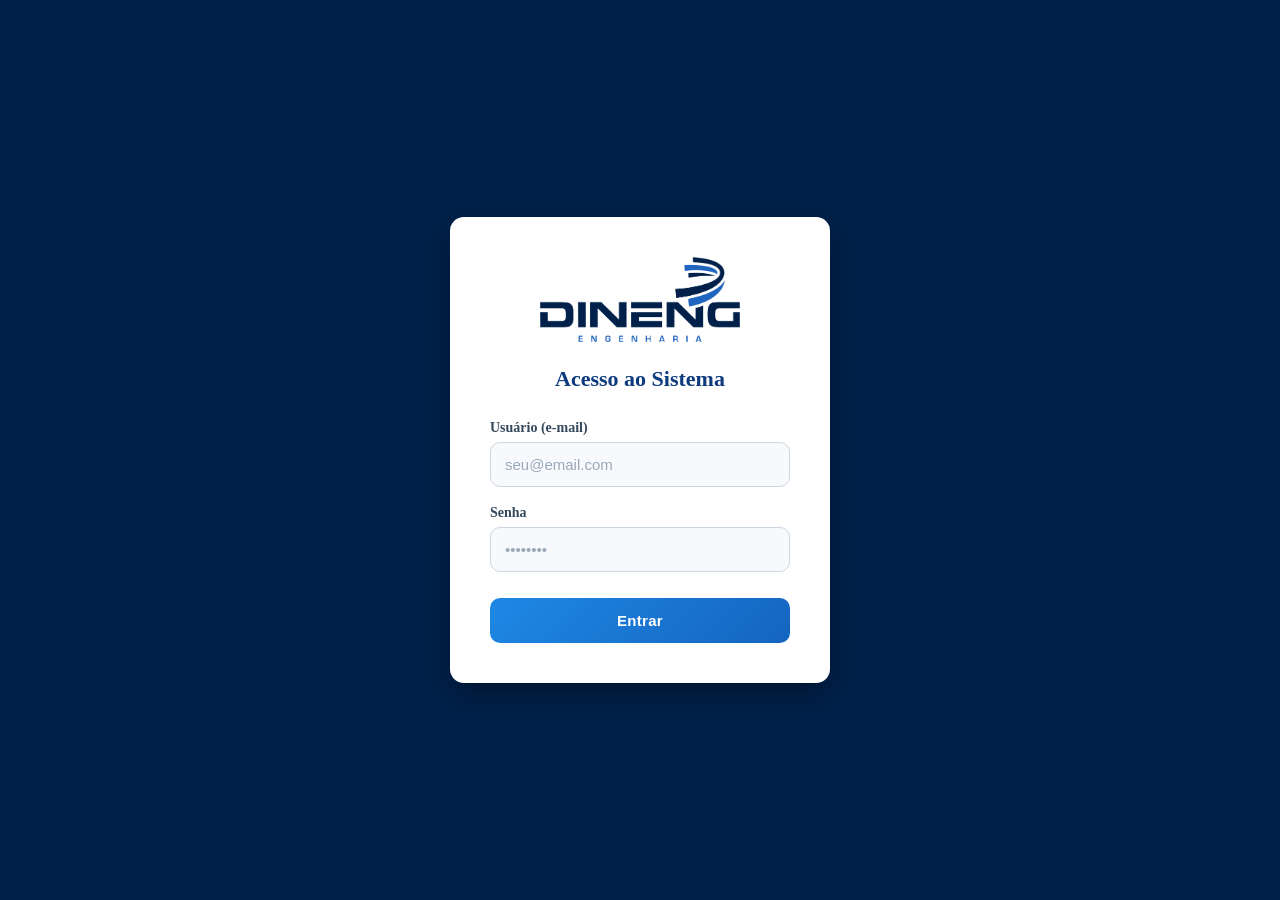
<file: index.html>
<!DOCTYPE html>
<html lang="pt-BR">
<head>
  <meta charset="UTF-8">
  <meta name="viewport" content="width=device-width, initial-scale=1.0">
  <title>Login — Gestão de Obras</title>
  <link rel="stylesheet" href="css/login.css">
</head>
<body>
  <div class="login-fundo">
    <div class="login-card">
      <img src="assets/img/logo_login.png" alt="Logo" class="login-logo">
      <h1>Acesso ao Sistema</h1>

      <!-- Etapa 1: login -->
      <form id="form-login">
        <label for="usuario">Usuário (e-mail)</label>
        <input type="email" id="usuario" placeholder="seu@email.com" required autocomplete="username">

        <label for="senha">Senha</label>
        <input type="password" id="senha" placeholder="••••••••" autocomplete="current-password">

        <p id="login-erro" class="login-erro"></p>
        <button type="submit" class="btn">Entrar</button>
      </form>

      <!-- Etapa 2: definir senha no primeiro acesso -->
      <form id="form-definir-senha" style="display:none;">
        <p style="text-align:center;color:#c9d6e8;margin-bottom:18px;">Primeiro acesso: defina sua senha para continuar.</p>

        <label for="nova-senha-login">Nova senha</label>
        <input type="password" id="nova-senha-login" autocomplete="new-password">

        <label for="confirmar-senha-login">Confirmar senha</label>
        <input type="password" id="confirmar-senha-login" autocomplete="new-password">

        <p id="senha-erro" class="login-erro"></p>
        <button type="submit" class="btn">Salvar e entrar</button>
      </form>
    </div>
  </div>
  <script src="js/api.js"></script>
  <script src="js/auth.js"></script>
</body>
</html>
</file>
<file: css/login.css>
/* ===== Reset: sem margens, tela cheia, sem rolagem ===== */
html, body {
  margin: 0;
  padding: 0;
  height: 100%;
  overflow: hidden;
}

/* ===== Tela de login ===== */
.login-fundo {
  height: 100vh;
  height: 100dvh; /* viewport dinâmica (mobile)*/
  width: 100vw;
  display: flex;
  align-items: center;      /* centro vertical permanente */
  justify-content: center;  /* centro horizontal permanente */
  background: rgb(1, 33, 74);
  overflow: hidden;         /* fora a barra de rolagem */
  padding: 16px;
  box-sizing: border-box;
}

/* ===== Card branco central ===== */
.login-card {
  background: #ffffff;
  border-radius: 14px;
  box-shadow: 0 10px 30px rgba(0, 0, 0, 0.35);
  padding: 40px;
  width: 100%;
  max-width: 380px;
  max-height: calc(100vh - 32px);
  max-height: calc(100dvh - 32px);
  overflow-y: auto; /* se faltar espaço, o scroll fica dentro do card */
  box-sizing: border-box;
}

.login-card .login-logo {
  display: block;
  margin: 0 auto 24px;
  max-width: 200px;
  max-height: 120px;
  width: auto;
  height: auto;
  object-fit: contain;
}

.login-card h1 {
  font-size: 22px;
  text-align: center;
  margin-bottom: 28px;
  color: #0d3b7d;
}

/* ===== Campos (Usuário / Senha) ===== */
.login-card label {
  display: block;
  margin-bottom: 6px;
  color: #33475b;
  font-size: 14px;
  font-weight: 600;
}

.login-card input {
  display: block;
  width: 100%;
  padding: 13px 14px;
  margin-bottom: 18px;
  border: 1px solid #ccd6e0;
  border-radius: 10px;
  background: #f7f9fc;
  color: #1a2b3d;
  font-size: 15px;
  outline: none;
  box-sizing: border-box;
  transition: border-color 0.2s ease, background 0.2s ease, box-shadow 0.2s ease;
}

.login-card input::placeholder {
  color: #9aa8b8;
}

.login-card input:focus {
  border-color: #1e88e5;
  background: #ffffff;
  box-shadow: 0 0 0 3px rgba(30, 136, 229, 0.18);
}

/* ===== Erro de login ===== */
.login-erro {
  display: none; /* o auth.js ativa quando o login falha */
  background: #fdecea;
  border: 1px solid #f5c2c2;
  color: #c0392b;
  padding: 10px;
  border-radius: 8px;
  font-size: 13px;
  margin-bottom: 16px;
  text-align: center;
}

.login-erro.visivel {
  display: block;
}

/* ===== Botão ===== */
.login-card .btn {
  width: 100%;
  padding: 14px;
  margin-top: 8px;
  border: none;
  border-radius: 10px;
  background: linear-gradient(135deg, #1e88e5, #1565c0);
  color: #ffffff;
  font-size: 15px;
  font-weight: 700;
  letter-spacing: 0.3px;
  cursor: pointer;
  transition: filter 0.2s ease, box-shadow 0.2s ease, transform 0.15s ease;
}

.login-card .btn:hover {
  filter: brightness(1.1);
  box-shadow: 0 6px 18px rgba(21, 101, 192, 0.45);
  transform: translateY(-1px);
}

.login-card .btn:active {
  transform: translateY(0);
  filter: brightness(0.95);
}

.login-card .btn:disabled {
  opacity: 0.6;
  cursor: not-allowed;
}
</file>
<file: css/fonts.css>
/* ===== Fontes do sistema ===== */
@import url('https://fonts.googleapis.com/css2?family=Inter:wght@400;500;600;700&display=swap');

:root {
  --fonte-principal: 'Inter', sans-serif;
}
</file>
<file: css/style.css>
/* ===== Estilos globais ===== */
:root {
  /* Paleta — ajuste aqui e o sistema inteiro muda */
  --cor-primaria: #1a73e8;
  --cor-primaria-escura: #1557b0;
  --cor-fundo: #f4f6f9;
  --cor-card: #ffffff;
  --cor-texto: #1f2937;
  --cor-texto-suave: #6b7280;
  --cor-borda: #e5e7eb;
  --cor-sucesso: #16a34a;
  --cor-erro: #dc2626;
  --cor-alerta: #f59e0b;

  --raio-borda: 10px;
  --sombra-card: 0 1px 3px rgba(0, 0, 0, 0.08);
}

* {
  margin: 0;
  padding: 0;
  box-sizing: border-box;
}

body {
  font-family: var(--fonte-principal);
  background: var(--cor-fundo);
  color: var(--cor-texto);
  font-size: 15px;
}

/* ===== Layout interno (sidebar + conteúdo) ===== */
.layout {
  display: flex;
  min-height: 100vh;
}

.conteudo {
  flex: 1;
  padding: 24px 32px;
  margin-left: 240px; /* largura da sidebar */
}

/* ===== Cabeçalho da página ===== */
.pagina-titulo {
  display: flex;
  justify-content: space-between;
  align-items: center;
  margin-bottom: 24px;
}

.pagina-titulo h1 {
  font-size: 22px;
  font-weight: 600;
}

/* ===== Cards ===== */
.card {
  background: var(--cor-card);
  border-radius: var(--raio-borda);
  box-shadow: var(--sombra-card);
  padding: 20px;
}

.grid-kpis {
  display: grid;
  grid-template-columns: repeat(auto-fit, minmax(220px, 1fr));
  gap: 16px;
  margin-bottom: 24px;
}

.kpi .kpi-rotulo {
  font-size: 13px;
  color: var(--cor-texto-suave);
}

.kpi .kpi-valor {
  font-size: 28px;
  font-weight: 700;
  margin-top: 4px;
}

/* ===== Botões ===== */
.btn {
  display: inline-block;
  padding: 10px 18px;
  border: none;
  border-radius: 8px;
  font-family: inherit;
  font-size: 14px;
  font-weight: 600;
  cursor: pointer;
  background: var(--cor-primaria);
  color: #fff;
  transition: background 0.2s;
}

.btn:hover {
  background: var(--cor-primaria-escura);
}

.btn-secundario {
  background: transparent;
  color: var(--cor-primaria);
  border: 1px solid var(--cor-primaria);
}

/* Botões de ação da tabela */
.btn-acao {
  background: transparent;
  border: none;
  cursor: pointer;
  font-size: 15px;
  padding: 4px 6px;
  border-radius: 6px;
}

.btn-acao:hover {
  background: var(--cor-fundo);
}

.btn-acao.excluir:hover {
  background: #fdecea;
}

/* ===== Formulários ===== */
.campo {
  display: flex;
  flex-direction: column;
  gap: 6px;
  margin-bottom: 16px;
}

.campo label {
  font-size: 13px;
  font-weight: 600;
}

.campo input,
.campo select,
.campo textarea {
  padding: 10px 12px;
  border: 1px solid var(--cor-borda);
  border-radius: 8px;
  font-family: inherit;
  font-size: 14px;
  outline: none;
}

.campo input:focus,
.campo select:focus,
.campo textarea:focus {
  border-color: var(--cor-primaria);
}

.campo input:disabled {
  background: var(--cor-fundo);
  color: var(--cor-texto-suave);
}

/* Dois campos lado a lado (usado no modal) */
.campo-linha {
  display: grid;
  grid-template-columns: 1fr 1fr;
  gap: 12px;
}

/* ===== Tabelas ===== */
.tabela {
  width: 100%;
  border-collapse: collapse;
}

.tabela th,
.tabela td {
  padding: 12px;
  text-align: left;
  border-bottom: 1px solid var(--cor-borda);
}

.tabela th {
  font-size: 13px;
  color: var(--cor-texto-suave);
  text-transform: uppercase;
}

/* Texto longo na tabela (ex: tipo de proposta) */
.texto-longo {
  display: inline-block;
  max-width: 300px;
  overflow: hidden;
  text-overflow: ellipsis;
  white-space: nowrap;
  vertical-align: bottom;
}

/* ===== Etiqueta genérica (ativo/inativo) ===== */
.etiqueta {
  display: inline-block;
  padding: 4px 10px;
  border-radius: 20px;
  font-size: 12px;
  font-weight: 600;
}

.etiqueta.ativo {
  background: #dcfce7;
  color: var(--cor-sucesso);
}

.etiqueta.inativo {
  background: #fee2e2;
  color: var(--cor-erro);
}

/* ===== Etiquetas de status das obras ===== */
.etiqueta-status {
  display: inline-block;
  padding: 4px 10px;
  border-radius: 20px;
  font-size: 12px;
  font-weight: 600;
  white-space: nowrap;
}

.st-cadastrada   { background: #e0e7ff; color: #4338ca; }
.st-elaboracao   { background: #fef3c7; color: #b45309; }
.st-proposta     { background: #dbeafe; color: #1d4ed8; }
.st-cancelado    { background: #fee2e2; color: #b91c1c; }
.st-analise      { background: #f3e8ff; color: #7e22ce; }
.st-andamento    { background: #dcfce7; color: #15803d; }
.st-encerrado    { background: #d1fae5; color: #047857; }
.st-pagamento    { background: #ffedd5; color: #c2410c; }

/* ===== Barra de filtros ===== */
.barra-filtros {
  display: flex;
  gap: 12px;
  margin-bottom: 16px;
  flex-wrap: wrap;
}

.barra-filtros input,
.barra-filtros select {
  padding: 10px 12px;
  border: 1px solid var(--cor-borda);
  border-radius: 8px;
  font-family: inherit;
  font-size: 14px;
  outline: none;
}

.barra-filtros input {
  flex: 1;
  min-width: 220px;
}

.barra-filtros input:focus,
.barra-filtros select:focus {
  border-color: var(--cor-primaria);
}

/* ===== Modal ===== */
.modal-fundo {
  display: none;
  position: fixed;
  inset: 0;
  background: rgba(15, 23, 42, 0.55);
  z-index: 300;
  align-items: center;
  justify-content: center;
  padding: 16px;
}

.modal-fundo.aberto {
  display: flex;
}

.modal {
  background: #fff;
  border-radius: 14px;
  box-shadow: 0 20px 50px rgba(0, 0, 0, 0.3);
  width: 100%;
  max-width: 560px;
  padding: 24px;
  max-height: 90vh;
  overflow-y: auto;
}

.modal-cabecalho {
  display: flex;
  justify-content: space-between;
  align-items: center;
  margin-bottom: 20px;
}

.modal-cabecalho h2 {
  font-size: 18px;
  font-weight: 600;
}

.modal-fechar {
  background: transparent;
  border: none;
  font-size: 16px;
  cursor: pointer;
  color: var(--cor-texto-suave);
  padding: 4px 8px;
  border-radius: 6px;
}

.modal-fechar:hover {
  background: var(--cor-fundo);
  color: var(--cor-texto);
}

.modal-acoes {
  display: flex;
  justify-content: flex-end;
  gap: 10px;
  margin-top: 8px;
}

.modal-acoes .btn-secundario {
  padding: 10px 18px;
  border-radius: 8px;
  font-family: inherit;
  font-size: 14px;
  font-weight: 600;
  cursor: pointer;
}

/* ===== Modal de avanço de status ===== */
.modal-status {
  max-width: 460px;
}

.status-atual-bloco {
  background: var(--cor-fundo);
  border-radius: 10px;
  padding: 14px 16px;
}

.modal-status-obra {
  display: block;
  font-weight: 600;
  font-size: 14px;
}

.status-linha {
  display: flex;
  align-items: center;
  gap: 8px;
  margin-top: 8px;
}

.rotulo-pequeno {
  font-size: 13px;
  color: var(--cor-texto-suave);
}

.status-divisor {
  text-align: center;
  margin: 16px 0;
  font-size: 13px;
  font-weight: 600;
  color: var(--cor-texto-suave);
}

.status-opcoes {
  display: flex;
  flex-direction: column;
  gap: 10px;
}

/* Botão de opção de próximo status */
.btn-status-opcao {
  display: flex;
  align-items: center;
  gap: 12px;
  width: 100%;
  padding: 12px 16px;
  border: 1px solid var(--cor-borda);
  border-left: 4px solid var(--cor-borda);
  border-radius: 10px;
  background: #fff;
  cursor: pointer;
  font-family: inherit;
  font-size: 14px;
  text-align: left;
  transition: border-color 0.15s, background 0.15s;
}

.btn-status-opcao:hover {
  background: #f0f6ff;
  border-color: var(--cor-primaria);
}

/* Cor da borda esquerda = cor do status (mesma lógica das etiquetas) */
.btn-status-opcao.st-cadastrada { border-left-color: #4338ca; }
.btn-status-opcao.st-elaboracao { border-left-color: #b45309; }
.btn-status-opcao.st-proposta   { border-left-color: #1d4ed8; }
.btn-status-opcao.st-cancelado  { border-left-color: #b91c1c; }
.btn-status-opcao.st-analise    { border-left-color: #7e22ce; }
.btn-status-opcao.st-andamento  { border-left-color: #15803d; }
.btn-status-opcao.st-encerrado  { border-left-color: #047857; }
.btn-status-opcao.st-pagamento  { border-left-color: #c2410c; }

.btn-status-opcao .icone-status {
  font-size: 22px;
  line-height: 1;
}

.btn-status-opcao .info {
  display: flex;
  flex-direction: column;
  gap: 2px;
}

.btn-status-opcao .nome-status {
  font-weight: 600;
}

.btn-status-opcao .prazo-status {
  font-size: 12px;
  color: var(--cor-texto-suave);
}

/* ===== Modal de histórico de status ===== */
.modal-historico {
  max-width: 500px;
}

.historico-lista {
  display: flex;
  flex-direction: column;
  gap: 0;
  margin-top: 16px;
}

.historico-item {
  display: flex;
  gap: 14px;
  position: relative;
  padding-bottom: 20px;
}

/* Linha vertical conectando os itens (timeline) */
.historico-item:not(:last-child)::before {
  content: '';
  position: absolute;
  left: 7px;
  top: 18px;
  bottom: 0;
  width: 2px;
  background: var(--cor-borda);
}

/* Bolinha colorida do status de destino */
.historico-marcador {
  width: 16px;
  height: 16px;
  border-radius: 50%;
  flex-shrink: 0;
  margin-top: 2px;
  border: 3px solid #fff;
  box-shadow: 0 0 0 2px var(--cor-borda);
  z-index: 1;
}

.historico-marcador.st-cadastrada { background: #4338ca; }
.historico-marcador.st-elaboracao { background: #b45309; }
.historico-marcador.st-proposta   { background: #1d4ed8; }
.historico-marcador.st-cancelado  { background: #b91c1c; }
.historico-marcador.st-analise    { background: #7e22ce; }
.historico-marcador.st-andamento,
.historico-marcador.st-andamento-tarefa { background: #1d4ed8; }
.historico-marcador.st-encerrado  { background: #047857; }
.historico-marcador.st-pagamento  { background: #c2410c; }
.historico-marcador.st-concluido  { background: #16a34a; }
.historico-marcador.st-iniciar    { background: #6b7280; }

.historico-conteudo {
  flex: 1;
}

.historico-transicao {
  display: flex;
  align-items: center;
  gap: 8px;
  flex-wrap: wrap;
}

.historico-seta {
  color: var(--cor-texto-suave);
  font-weight: 600;
}

.historico-data {
  font-size: 12px;
  color: var(--cor-texto-suave);
  margin-top: 4px;
}

.historico-vazio {
  text-align: center;
  color: var(--cor-texto-suave);
  font-size: 14px;
  padding: 20px 0;
}

/* ===== Planner Kanban ===== */
.planner-layout {
  display: grid;
  grid-template-columns: 280px 1fr;
  gap: 16px;
  align-items: start;
}

.lista-obras {
  max-height: calc(100vh - 160px);
  overflow-y: auto;
}

.lista-obras-titulo {
  font-size: 15px;
  margin-bottom: 12px;
}

.obra-item {
  display: flex;
  justify-content: space-between;
  align-items: center;
  gap: 8px;
  width: 100%;
  padding: 10px 12px;
  border: none;
  border-radius: 8px;
  background: transparent;
  cursor: pointer;
  font-family: inherit;
  font-size: 13px;
  text-align: left;
  color: var(--cor-texto);
}

.obra-item:hover {
  background: var(--cor-fundo);
}

.obra-item.ativo {
  background: #e8f0fe;
  color: var(--cor-primaria);
  font-weight: 600;
}

.obra-nome {
  overflow: hidden;
  text-overflow: ellipsis;
  white-space: nowrap;
}

.obra-contagem {
  background: var(--cor-borda);
  color: var(--cor-texto-suave);
  border-radius: 12px;
  padding: 2px 8px;
  font-size: 11px;
  font-weight: 600;
  flex-shrink: 0;
}

.kanban-area {
  min-width: 0;
}

.kanban-titulo {
  display: flex;
  justify-content: space-between;
  align-items: center;
  gap: 12px;
  margin-bottom: 12px;
  font-weight: 600;
  font-size: 15px;
}

.kanban-dica {
  font-size: 12px;
  font-weight: 400;
  color: var(--cor-texto-suave);
}

.kanban {
  display: flex;
  gap: 12px;
  overflow-x: auto;
  padding-bottom: 12px;
}

.kanban-coluna {
  flex: 0 0 320px;
  background: #eef1f5;
  border-radius: 10px;
  padding: 10px;
  display: flex;
  flex-direction: column;
  max-height: calc(100vh - 220px);
}

.kanban-coluna.sobre {
  outline: 2px dashed var(--cor-primaria);
  outline-offset: -2px;
  background: #e8f0fe;
}

.kanban-coluna-cabecalho {
  display: flex;
  align-items: center;
  gap: 6px;
  margin-bottom: 10px;
  padding: 0 2px;
}

.coluna-icone { font-size: 15px; }

.coluna-nome {
  flex: 1;
  font-size: 12px;
  font-weight: 700;
  text-transform: uppercase;
  color: var(--cor-texto-suave);
  overflow: hidden;
  text-overflow: ellipsis;
  white-space: nowrap;
}

.coluna-contagem {
  background: #fff;
  border-radius: 10px;
  padding: 1px 8px;
  font-size: 11px;
  font-weight: 700;
  color: var(--cor-texto-suave);
}

.kanban-coluna-corpo {
  display: flex;
  flex-direction: column;
  gap: 8px;
  overflow-y: auto;
  min-height: 60px;
}

.kanban-cartao {
  background: #fff;
  border-radius: 8px;
  box-shadow: var(--sombra-card);
  padding: 10px 12px;
  cursor: grab;
  border-left: 4px solid var(--cor-borda);
}

.kanban-cartao:hover { box-shadow: 0 4px 10px rgba(0, 0, 0, 0.12); }
.kanban-cartao.arrastando { opacity: 0.5; cursor: grabbing; }

/* Cor da borda pela prioridade */
.kanban-cartao.prio-alta  { border-left-color: var(--cor-erro); }
.kanban-cartao.prio-média { border-left-color: var(--cor-alerta); }
.kanban-cartao.prio-baixa { border-left-color: var(--cor-texto-suave); }

.cartao-nome {
  font-size: 13px;
  font-weight: 600;
  display: -webkit-box;
  -webkit-line-clamp: 2;
  -webkit-box-orient: vertical;
  overflow: hidden;
  margin-bottom: 8px;
}

.cartao-chips {
  display: flex;
  gap: 6px;
  flex-wrap: wrap;
  margin-bottom: 8px;
}

.chip {
  font-size: 10px;
  font-weight: 700;
  padding: 2px 8px;
  border-radius: 10px;
  text-transform: uppercase;
}

.chip-prio { background: var(--cor-fundo); color: var(--cor-texto-suave); }

/* Chip da etapa (status_tarefas) — azul claro */
.chip-etapa {
  background: #dbeafe;
  color: #1d4ed8;
  text-transform: none;
}

/* Chips de status da tarefa (colunas do Kanban) */
.chip-status.st-concluido { background: #dcfce7; color: var(--cor-sucesso); }
.chip-status.st-andamento { background: #dbeafe; color: #1d4ed8; }
.chip-status.st-iniciar   { background: #f3f4f6; color: var(--cor-texto-suave); }

.cartao-rodape {
  display: flex;
  gap: 10px;
  font-size: 11px;
  color: var(--cor-texto-suave);
  flex-wrap: wrap;
}

/* Ações do cartão (histórico / editar) */
.cartao-acoes {
  display: flex;
  justify-content: flex-end;
  gap: 4px;
  margin-top: 6px;
  border-top: 1px solid var(--cor-borda);
  padding-top: 4px;
}

.cartao-acoes .btn-acao {
  font-size: 13px;
}

@media (max-width: 1024px) {
  .planner-layout { grid-template-columns: 1fr; }
  .lista-obras { max-height: 220px; }
}

/* ===== Responsivo ===== */
@media (max-width: 768px) {
  .conteudo {
    margin-left: 0;
    padding: 16px;
  }

  .campo-linha {
    grid-template-columns: 1fr;
  }

  .texto-longo {
    max-width: 140px;
  }
}
</file>
<file: css/sidebar.css>
/* ===== Sidebar ===== */
:root {
  --sidebar-largura: 240px;
  --sidebar-largura-recolhida: 70px;
}

.sidebar {
  position: fixed;
  left: 0;
  top: 0;
  bottom: 0;
  width: var(--sidebar-largura);
  background: #ffffff;
  border-right: 1px solid var(--cor-borda);
  display: flex;
  flex-direction: column;
  padding: 20px 0;
  z-index: 100;
  transition: width 0.25s ease;
  overflow: hidden;
}

/* ===== Botão ☰ removido — o logo recolhe/expande ===== */
.sidebar .btn-toggle {
  display: none;
}

/* ===== Logo (também é o botão de recolher/expandir) =====
   Clicar no logo recolhe, clicar no brasão expande */
.sidebar .logo {
  padding: 0 20px 16px;
  border-bottom: 1px solid var(--cor-borda);
  margin-bottom: 12px;
  display: flex;
  align-items: center;
  justify-content: center;
  min-height: 48px;
  cursor: pointer;
  user-select: none;
}

/* Logo horizontal (expandida) */
.sidebar .logo img {
  max-width: 140px;
  max-height: 44px;
  object-fit: contain;
  transition: opacity 0.2s;
}

/* Brasão (recolhida) — injetado pelo sidebar.js */
.sidebar .logo .logo-recolhida {
  display: none;
  width: 40px;
  height: 40px;
  object-fit: contain;
}

/* ===== Menu ===== */
.sidebar nav {
  display: flex;
  flex-direction: column;
}

.sidebar nav a {
  display: flex;
  align-items: center;
  gap: 0; /* o slot do ícone já cria o espaçamento — nomes alinhados */
  padding: 11px 20px;
  color: var(--cor-texto);
  text-decoration: none;
  font-size: 14px;
  font-weight: 500;
  line-height: 1.3;
  border-left: 3px solid transparent;
  transition: background 0.15s;
  white-space: nowrap;
}

/* Slot fixo do ícone: todos os nomes começam na mesma coluna */
.sidebar nav a .menu-icone {
  width: 34px;
  text-align: center;
  font-size: 16px;
  line-height: 1;
  flex-shrink: 0;
}

.sidebar nav a:hover {
  background: var(--cor-fundo);
}

/* Item ativo = página atual */
.sidebar nav a.ativo {
  background: #e8f0fe;
  color: var(--cor-primaria);
  border-left-color: var(--cor-primaria);
}

/* ===== Estado recolhido ===== */
.sidebar.recolhida {
  width: var(--sidebar-largura-recolhida);
}

/* Esconde o logo horizontal e exibe o brasão centralizado */
.sidebar.recolhida .logo img:not(.logo-recolhida) {
  display: none;
}

.sidebar.recolhida .logo .logo-recolhida {
  display: block;
}

.sidebar.recolhida .logo {
  padding: 0 0 12px;
}

.sidebar.recolhida nav a {
  justify-content: center;
  padding: 11px 0;
}

.sidebar.recolhida .menu-texto {
  display: none;
}

/* Dica visual: título do link aparece ao passar o mouse */
.sidebar.recolhida nav a:hover::after {
  content: attr(data-titulo);
  position: absolute;
  left: calc(var(--sidebar-largura-recolhida) + 8px);
  background: #1f2937;
  color: #fff;
  font-size: 12px;
  padding: 6px 10px;
  border-radius: 6px;
  z-index: 200;
  white-space: nowrap;
}

/* ===== Conteúdo acompanha a sidebar ===== */
body.sidebar-recolhida .conteudo {
  margin-left: var(--sidebar-largura-recolhida);
}

.conteudo {
  transition: margin-left 0.25s ease;
}

/* ===== Rodapé da sidebar ===== */
.sidebar .sidebar-rodape {
  margin-top: auto;
  padding-top: 12px;
  border-top: 1px solid var(--cor-borda);
}

.sidebar .sidebar-rodape a {
  color: var(--cor-erro);
}

/* =========================================================
   Bloco do usuário (avatar + nome) — injetado pelo sidebar.js
   ========================================================= */
.sidebar-usuario {
  display: flex;
  align-items: center;
  gap: 12px;
  padding: 8px 20px;
}

.usuario-avatar {
  width: 34px;
  height: 34px;
  border-radius: 50%;
  background: #e8f0fe;
  border: 1px solid var(--cor-borda);
  display: flex;
  align-items: center;
  justify-content: center;
  font-size: 16px;
  flex-shrink: 0;
}

.usuario-nome {
  font-size: 13px;
  font-weight: 600;
  color: var(--cor-texto);
  overflow: hidden;
  text-overflow: ellipsis;
  white-space: nowrap;
}

/* =========================================================
   Alternador de tema (abaixo do usuário) — injetado pelo sidebar.js
   ========================================================= */
.btn-tema {
  display: flex;
  align-items: center;
  gap: 0; /* slot fixo do ícone alinha com o menu */
  width: 100%;
  padding: 8px 20px;
  border: none;
  background: transparent;
  cursor: pointer;
  font-family: inherit;
  font-size: 14px;
  font-weight: 500;
  color: var(--cor-texto);
  text-align: left;
  transition: background 0.15s;
}

.btn-tema:hover {
  background: var(--cor-fundo);
}

.btn-tema .tema-icone {
  width: 34px;
  text-align: center;
  font-size: 16px;
  line-height: 1;
  flex-shrink: 0;
}

/* =========================================================
   Botão Sair: ícone SVG em círculo, igual ao avatar do usuário
   (o SVG é injetado pelo sidebar.js)
   ========================================================= */
.sidebar .sidebar-rodape a#btn-sair {
  display: flex;
  align-items: center;
  gap: 12px;
  padding: 8px 20px;
  color: var(--cor-erro);
}

.sair-avatar {
  width: 34px;
  height: 34px;
  border-radius: 50%;
  background: #fee2e2;
  border: 1px solid var(--cor-borda);
  color: var(--cor-erro);
  display: flex;
  align-items: center;
  justify-content: center;
  flex-shrink: 0;
}

/* ===== Estado recolhido: rodapé organizado ===== */
.sidebar.recolhida .sidebar-usuario,
.sidebar.recolhida .btn-tema,
.sidebar.recolhida .sidebar-rodape a#btn-sair {
  justify-content: center;
  padding: 8px 0;
  gap: 0;
}

.sidebar.recolhida .usuario-nome,
.sidebar.recolhida .btn-tema .menu-texto,
.sidebar.recolhida .sidebar-rodape a#btn-sair .menu-texto {
  display: none;
}

/* Tooltips do rodapé quando recolhida */
.sidebar.recolhida .sidebar-usuario:hover::after,
.sidebar.recolhida .btn-tema:hover::after,
.sidebar.recolhida .sidebar-rodape a#btn-sair:hover::after {
  content: attr(data-titulo);
  position: absolute;
  left: calc(var(--sidebar-largura-recolhida) + 8px);
  background: #1f2937;
  color: #fff;
  font-size: 12px;
  padding: 6px 10px;
  border-radius: 6px;
  z-index: 200;
  white-space: nowrap;
}

/* =========================================================
   TEMA ESCURO — ativado pela classe .tema-escuro no <body>
   ========================================================= */
body.tema-escuro {
  --cor-fundo: #0f172a;
  --cor-card: #1e293b;
  --cor-texto: #e2e8f0;
  --cor-texto-suave: #94a3b8;
  --cor-borda: #334155;
}

/* Sidebar */
body.tema-escuro .sidebar {
  background: #1e293b;
}

body.tema-escuro .sidebar nav a.ativo {
  background: rgba(26, 115, 232, 0.2);
}

body.tema-escuro .usuario-avatar {
  background: rgba(26, 115, 232, 0.2);
}

body.tema-escuro .sair-avatar {
  background: rgba(220, 38, 38, 0.2);
}

/* Cards e superfícies com fundo branco fixo */
body.tema-escuro .card,
body.tema-escuro .card-obra,
body.tema-escuro .secao-gantt,
body.tema-escuro .modal,
body.tema-escuro .modal-timeline {
  background: var(--cor-card);
}

/* Tabelas */
body.tema-escuro .tabela tbody tr:hover {
  background: #273449;
}

/* Inputs, selects e botões de modo */
body.tema-escuro .barra-filtros input,
body.tema-escuro .barra-filtros select,
body.tema-escuro .campo input,
body.tema-escuro .campo select,
body.tema-escuro .campo textarea,
body.tema-escuro .btn-modo,
body.tema-escuro .campo-percento input,
body.tema-escuro .filtros-cronograma select,
body.tema-escuro .btn-acao,
body.tema-escuro .btn-status-opcao {
  background: var(--cor-card);
  color: var(--cor-texto);
  border-color: var(--cor-borda);
}

/* Kanban */
body.tema-escuro .kanban-coluna {
  background: #172033;
}

body.tema-escuro .kanban-cartao {
  background: var(--cor-card);
}

/* Linha do tempo (cronograma) */
body.tema-escuro .gantt-escala,
body.tema-escuro .gantt-espaco {
  background: #172033;
}

body.tema-escuro .barra-rotulo {
  color: var(--cor-texto-suave);
}

/* Botões de opção de status (modal) */
body.tema-escuro .btn-status-opcao:hover {
  background: #1e3a5f;
}

/* ===== Responsivo ===== */
@media (max-width: 768px) {
  .sidebar {
    position: static;
    width: 100% !important;
    flex-direction: row;
    align-items: center;
    padding: 8px;
    overflow-x: auto;
  }

  .sidebar nav {
    display: flex;
    flex-direction: row;
    overflow-x: auto;
  }

  .sidebar nav a {
    border-left: none;
    white-space: nowrap;
  }

  .sidebar .sidebar-rodape {
    margin-top: 0;
    border-top: none;
  }

  body.sidebar-recolhida .conteudo {
    margin-left: 0;
  }

  .sidebar-usuario,
  .btn-tema {
    padding: 8px 12px;
  }
}
</file>
<file: css/cronograma.css>
/* =========================================================
   Cronograma — visão estilo MS Project
   Tarefas à esquerda, linha do tempo ao lado direito
   ========================================================= */

.cronograma-wrap {
  padding: 20px;
  max-width: 1200px;
}

/* ===== Cabeçalho ===== */
.cronograma-cabecalho {
  margin-bottom: 18px;
}

.cronograma-cabecalho h1 {
  font-size: 22px;
  color: var(--cor-texto, #263238);
}

.cronograma-cabecalho p {
  font-size: 13px;
  color: var(--cor-texto-suave, #78909c);
}

/* ===== Filtros + legenda ===== */
.filtros-cronograma {
  display: flex;
  align-items: center;
  gap: 12px;
  flex-wrap: wrap;
  margin-bottom: 18px;
}

.filtros-cronograma select {
  padding: 9px 12px;
  border: 1px solid var(--cor-borda, #e0e4e8);
  border-radius: var(--raio-borda, 10px);
  background: #fff;
  font-family: inherit;
  font-size: 14px;
}

.modos-visao {
  display: flex;
  gap: 6px;
}

.btn-modo {
  padding: 7px 14px;
  border: 1px solid var(--cor-borda, #e0e4e8);
  border-radius: 20px;
  background: #fff;
  font-family: inherit;
  font-size: 13px;
  font-weight: 600;
  cursor: pointer;
  color: var(--cor-texto, #263238);
}

.btn-modo.ativo {
  background: var(--cor-primaria, #1a5fb4);
  border-color: var(--cor-primaria, #1a5fb4);
  color: #fff;
}

/* Botão que abre a linha do tempo geral */
.btn-modal-abrir {
  padding: 8px 16px;
  border: none;
  border-radius: var(--raio-borda, 10px);
  background: var(--cor-primaria, #1a5fb4);
  color: #fff;
  font-family: inherit;
  font-size: 13px;
  font-weight: 600;
  cursor: pointer;
}

.btn-modal-abrir:hover {
  filter: brightness(1.1);
}

.legenda-situacoes {
  margin-left: auto;
  display: flex;
  gap: 14px;
  flex-wrap: wrap;
}

.legenda-item {
  display: flex;
  align-items: center;
  gap: 6px;
  font-size: 12px;
  color: var(--cor-texto-suave, #78909c);
}

.legenda-item i {
  width: 12px;
  height: 12px;
  border-radius: 3px;
  display: inline-block;
}

/* ===== Cores por situação ===== */
.sit-no-prazo { background: #2e7d32; }
.sit-atencao  { background: #f59e0b; }
.sit-proximo  { background: #f28b82; }
.sit-atrasada { background: #b71c1c; }

/* ===== Cards de obra ===== */
.lista-obras {
  display: flex;
  flex-direction: column;
  gap: 14px;
}

.card-obra {
  background: #fff;
  border: 1px solid var(--cor-borda, #e0e4e8);
  border-radius: var(--raio-borda, 10px);
  box-shadow: var(--sombra-card, 0 1px 3px rgba(0, 0, 0, 0.08));
  overflow: hidden;
}

.cabecalho-obra {
  display: flex;
  align-items: center;
  gap: 10px;
  padding: 12px 16px;
  background: var(--cor-primaria, #1a5fb4);
  color: #fff;
}

.cabecalho-obra h3 {
  margin: 0;
  font-size: 15px;
  flex: 1;
}

.badge-obra {
  background: rgba(255, 255, 255, 0.2);
  padding: 3px 10px;
  border-radius: 12px;
  font-size: 12px;
  font-weight: 600;
}

/* ===== Visão MS Project: tarefas + linha do tempo ===== */
.gantt-msproject {
  display: flex;
  border-top: 1px solid var(--cor-borda, #e0e4e8);
}

.gantt-tarefas {
  width: 56%;
  min-width: 300px;
  border-right: 1px solid var(--cor-borda, #e0e4e8);
}

.gantt-barras {
  flex: 1;
  position: relative;
}

.gantt-espaco {
  height: 26px;
  display: flex;
  align-items: center;
  padding: 0 12px;
  border-bottom: 1px solid var(--cor-borda, #e0e4e8);
  background: var(--cor-fundo, #f5f7fa);
}

.gantt-titulo-coluna {
  font-size: 10px;
  font-weight: 700;
  text-transform: uppercase;
  letter-spacing: 0.5px;
  color: var(--cor-texto-suave, #78909c);
}

.gantt-escala {
  position: relative;
  height: 26px;
  border-bottom: 1px solid var(--cor-borda, #e0e4e8);
  background: var(--cor-fundo, #f5f7fa);
}

.escala-mes {
  position: absolute;
  top: 0;
  height: 26px;
  display: flex;
  align-items: center;
  justify-content: center;
  font-size: 10px;
  font-weight: 600;
  color: var(--cor-texto-suave, #78909c);
  border-left: 1px solid var(--cor-borda, #e0e4e8);
  overflow: hidden;
}

.gantt-linha {
  height: 46px;
  display: flex;
  align-items: center;
  gap: 10px;
  padding: 0 12px;
  border-bottom: 1px solid var(--cor-borda, #e0e4e8);
}

.gantt-linha:last-child {
  border-bottom: none;
}

.gantt-linha-barra {
  height: 46px;
  position: relative;
  border-bottom: 1px solid var(--cor-borda, #e0e4e8);
  border-left: 1px solid var(--cor-borda, #e0e4e8);
}

.gantt-linha-barra:last-child {
  border-bottom: none;
}

.seq-numero {
  width: 24px;
  height: 24px;
  border-radius: 50%;
  color: #fff;
  display: flex;
  align-items: center;
  justify-content: center;
  font-size: 11px;
  font-weight: 700;
  flex-shrink: 0;
}

.tarefa-info {
  flex: 1;
  min-width: 0;
}

.tarefa-info .nome-tarefa {
  font-weight: 600;
  font-size: 13px;
  color: var(--cor-texto, #263238);
  white-space: nowrap;
  overflow: hidden;
  text-overflow: ellipsis;
}

.tarefa-info .periodo-tarefa {
  font-size: 11px;
  color: var(--cor-texto-suave, #78909c);
}

/* Nome da obra na linha do tempo geral */
.obra-mini {
  font-size: 10px;
  font-weight: 700;
  text-transform: uppercase;
  letter-spacing: 0.4px;
  color: var(--cor-primaria, #1a5fb4);
}

/* Campo de % editável */
.campo-percento {
  flex-shrink: 0;
}

.campo-percento input {
  width: 54px;
  padding: 5px 4px;
  border: 1px solid var(--cor-borda, #e0e4e8);
  border-radius: 8px;
  text-align: center;
  font-family: inherit;
  font-size: 12px;
  font-weight: 600;
  color: var(--cor-texto, #263238);
}

.campo-percento input:focus {
  outline: none;
  border-color: var(--cor-primaria, #1a5fb4);
}

/* Barras da linha do tempo */
.barra-tarefa {
  position: absolute;
  top: 15px;
  height: 16px;
  border-radius: 8px;
  min-width: 6px;
}

.barra-progresso {
  position: absolute;
  left: 0;
  top: 0;
  bottom: 0;
  background: rgba(255, 255, 255, 0.35);
  border-radius: inherit;
}

.barra-rotulo {
  position: absolute;
  left: calc(100% + 5px);
  top: 50%;
  transform: translateY(-50%);
  font-size: 10px;
  font-weight: 700;
  color: var(--cor-texto-suave, #78909c);
  white-space: nowrap;
}

/* ===== Rolagem horizontal da linha do tempo ===== */
.gantt-barras {
  overflow-x: auto;
  overflow-y: hidden;
}

/* Conteúdo interno com largura mínima — é ele que rola */
.gantt-conteudo {
  min-width: 900px;
  position: relative;
}

/* Dia: mais largo para caber todas as datas */
.gantt-conteudo.modo-day {
  min-width: 1600px;
}

/* Barra de rolagem no estilo do projeto */
.gantt-barras::-webkit-scrollbar {
  height: 8px;
}

.gantt-barras::-webkit-scrollbar-track {
  background: var(--cor-fundo, #f5f7fa);
  border-radius: 4px;
}

.gantt-barras::-webkit-scrollbar-thumb {
  background: #b0bec5;
  border-radius: 4px;
}

.gantt-barras::-webkit-scrollbar-thumb:hover {
  background: #90a4ae;
}

/* ===== Tela sobreposta (modal) ===== */
.modal-overlay {
  display: none;
  position: fixed;
  inset: 0;
  background: rgba(15, 23, 42, 0.55);
  z-index: 300;
  align-items: center;
  justify-content: center;
  padding: 24px;
}

.modal-overlay.aberto {
  display: flex;
}

.modal-timeline {
  background: #fff;
  border-radius: var(--raio-borda, 10px);
  box-shadow: 0 20px 60px rgba(0, 0, 0, 0.3);
  width: 100%;
  max-width: 1100px;
  max-height: 85vh;
  display: flex;
  flex-direction: column;
  overflow: hidden;
}

.modal-cabecalho {
  display: flex;
  align-items: center;
  justify-content: space-between;
  padding: 14px 20px;
  border-bottom: 1px solid var(--cor-borda, #e0e4e8);
}

.modal-cabecalho h2 {
  margin: 0;
  font-size: 16px;
  color: var(--cor-texto, #263238);
}

/* Filtros dentro do modal */
.modal-filtros {
  display: flex;
  align-items: center;
  gap: 12px;
  flex-wrap: wrap;
  padding: 10px 20px;
  border-bottom: 1px solid var(--cor-borda, #e0e4e8);
  background: var(--cor-fundo, #f5f7fa);
}

.btn-fechar {
  border: none;
  background: transparent;
  font-size: 18px;
  cursor: pointer;
  color: var(--cor-texto-suave, #78909c);
  padding: 4px 8px;
  border-radius: 6px;
}

.btn-fechar:hover {
  background: var(--cor-fundo, #f5f7fa);
  color: var(--cor-texto, #263238);
}

.modal-corpo {
  overflow: auto;
  padding: 0;
}

/* ===== Detalhamento oculto ===== */
.btn-detalhar {
  margin: 10px 16px 12px;
  padding: 6px 14px;
  border: 1px solid var(--cor-borda, #e0e4e8);
  border-radius: 20px;
  background: transparent;
  font-family: inherit;
  font-size: 12px;
  font-weight: 600;
  color: var(--cor-texto-suave, #78909c);
  cursor: pointer;
}

.btn-detalhar:hover {
  background: var(--cor-fundo, #f5f7fa);
}

.detalhamento {
  display: none;
  padding: 0 16px 12px;
  font-size: 12.5px;
  color: var(--cor-texto-suave, #78909c);
  line-height: 1.7;
}

.card-obra.aberto .detalhamento {
  display: block;
}

.status-mensagem {
  text-align: center;
  padding: 30px 16px;
  color: var(--cor-texto-suave, #78909c);
  font-size: 14px;
}

/* ===== Responsivo ===== */
@media (max-width: 720px) {
  .gantt-msproject {
    flex-direction: column;
  }

  .gantt-tarefas {
    width: 100%;
    border-right: none;
    border-bottom: 1px solid var(--cor-borda, #e0e4e8);
  }

  .legenda-situacoes {
    margin-left: 0;
  }

  .modal-overlay {
    padding: 10px;
  }
}
</file>
<file: css/obras.css>
/* =========================================================
   Melhorias visuais — Gestão de Obra
   KPIs com ícones e cores, ações em uma linha,
   novo ícone do botão de transição de status
   ========================================================= */

/* ===== KPIs: ícone + cor por indicador ===== */
.card.kpi {
  position: relative;
  padding: 16px 18px;
  border-left: 4px solid var(--cor-borda);
  transition: box-shadow 0.15s, transform 0.15s;
}

.card.kpi:hover {
  box-shadow: 0 4px 12px rgba(0, 0, 0, 0.12);
  transform: translateY(-2px);
}

.card.kpi .kpi-rotulo {
  font-size: 12px;
  font-weight: 600;
  text-transform: uppercase;
  letter-spacing: 0.4px;
}

.card.kpi .kpi-valor {
  font-size: 30px;
  margin-top: 2px;
}

/* Total de Obras — azul */
.card.kpi:has(#kpi-total) {
  border-left-color: #1a73e8;
}
.card.kpi:has(#kpi-total) .kpi-rotulo::before { content: "🏗️ "; }
.card.kpi:has(#kpi-total) .kpi-valor { color: #1a73e8; }

/* Contratos em Andamento — verde */
.card.kpi:has(#kpi-andamento) {
  border-left-color: #16a34a;
}
.card.kpi:has(#kpi-andamento) .kpi-rotulo::before { content: "⏳ "; }
.card.kpi:has(#kpi-andamento) .kpi-valor { color: #16a34a; }

/* Propostas Enviadas — âmbar */
.card.kpi:has(#kpi-propostas) {
  border-left-color: #f59e0b;
}
.card.kpi:has(#kpi-propostas) .kpi-rotulo::before { content: "📨 "; }
.card.kpi:has(#kpi-propostas) .kpi-valor { color: #b45309; }

/* Canceladas — vermelho */
.card.kpi:has(#kpi-canceladas) {
  border-left-color: #dc2626;
}
.card.kpi:has(#kpi-canceladas) .kpi-rotulo::before { content: "❌ "; }
.card.kpi:has(#kpi-canceladas) .kpi-valor { color: #dc2626; }

/* ===== Ações da tabela em uma única linha ===== */
#corpo-tabela-obras td:last-child {
  white-space: nowrap;
}

.btn-acao {
  display: inline-flex;
  align-items: center;
  justify-content: center;
  width: 30px;
  height: 30px;
  padding: 0;
  margin: 0 2px;
  border: 1px solid var(--cor-borda);
  border-radius: 8px;
  background: #fff;
  cursor: pointer;
  font-size: 14px;
  line-height: 1;
  vertical-align: middle;
  transition: background 0.15s, border-color 0.15s;
}

.btn-acao:hover {
  background: var(--cor-fundo);
}

.btn-acao.avancar:hover {
  background: #e8f0fe;
  border-color: var(--cor-primaria);
}

.btn-acao.excluir:hover {
  background: #fdecea;
  border-color: var(--cor-erro);
}

/* ===== Novo ícone do botão de transição de status =====
   Substitui o emoji original pelo novo via CSS */
.btn-acao.avancar {
  font-size: 0;
}

.btn-acao.avancar::before {
  content: "⏭️";
  font-size: 15px;
}

/* ===== Tabela: leitura mais confortável ===== */
.tabela tbody tr {
  transition: background 0.12s;
}

.tabela tbody tr:hover {
  background: #f8fafc;
}

/* ===== Botão Nova Obra em destaque ===== */
#btn-nova-obra {
  box-shadow: 0 2px 6px rgba(26, 115, 232, 0.35);
}
</file>
